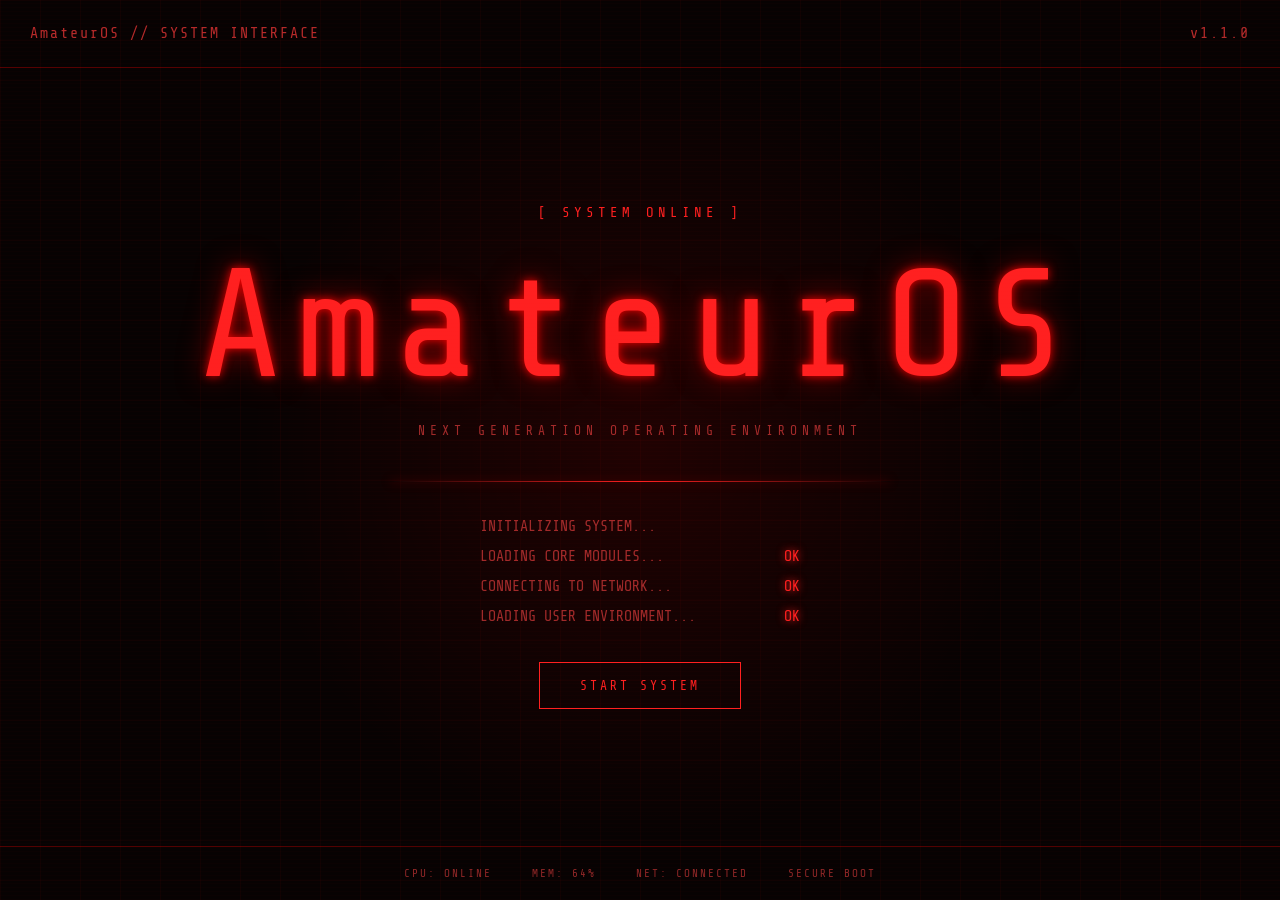
<file: index.html>
<!DOCTYPE html>
<html lang="en">
<head>
    <meta charset="UTF-8">
    <meta name="viewport" content="width=device-width, initial-scale=1.0">

    <title>Welcome!</title>
    <link rel="icon" type="image.png" href="Pictures/favicon.png">
    <link rel="stylesheet" href="style.css">
</head>

<body>

    <div class="boot">

        <div class="top">
            <span>AmateurOS // SYSTEM INTERFACE</span>
            <span>v1.1.0</span>
        </div>

        <main class="center">

            <div class="system">
                [ SYSTEM ONLINE ]
            </div>

            <h1>AmateurOS</h1>

            <p class="subtitle">
                NEXT GENERATION OPERATING ENVIRONMENT
            </p>

            <div class="divider"></div>

            <div class="boot">
                <p>INITIALIZING SYSTEM...</p>
                <p>LOADING CORE MODULES... <span>OK</span></p>
                <p>CONNECTING TO NETWORK... <span>OK</span></p>
                <p>LOADING USER ENVIRONMENT... <span>OK</span></p>
            </div>
        <a href="home.html">
            <button class="start">
                START SYSTEM
            </button>
        </a>  
        </main>

        <div class="bottom">
            <span>CPU: ONLINE</span>
            <span>MEM: 64%</span>
            <span>NET: CONNECTED</span>
            <span>SECURE BOOT</span>
        </div>


        <div class="scanlines"></div>

    </div>

</body>
</html>
</file>
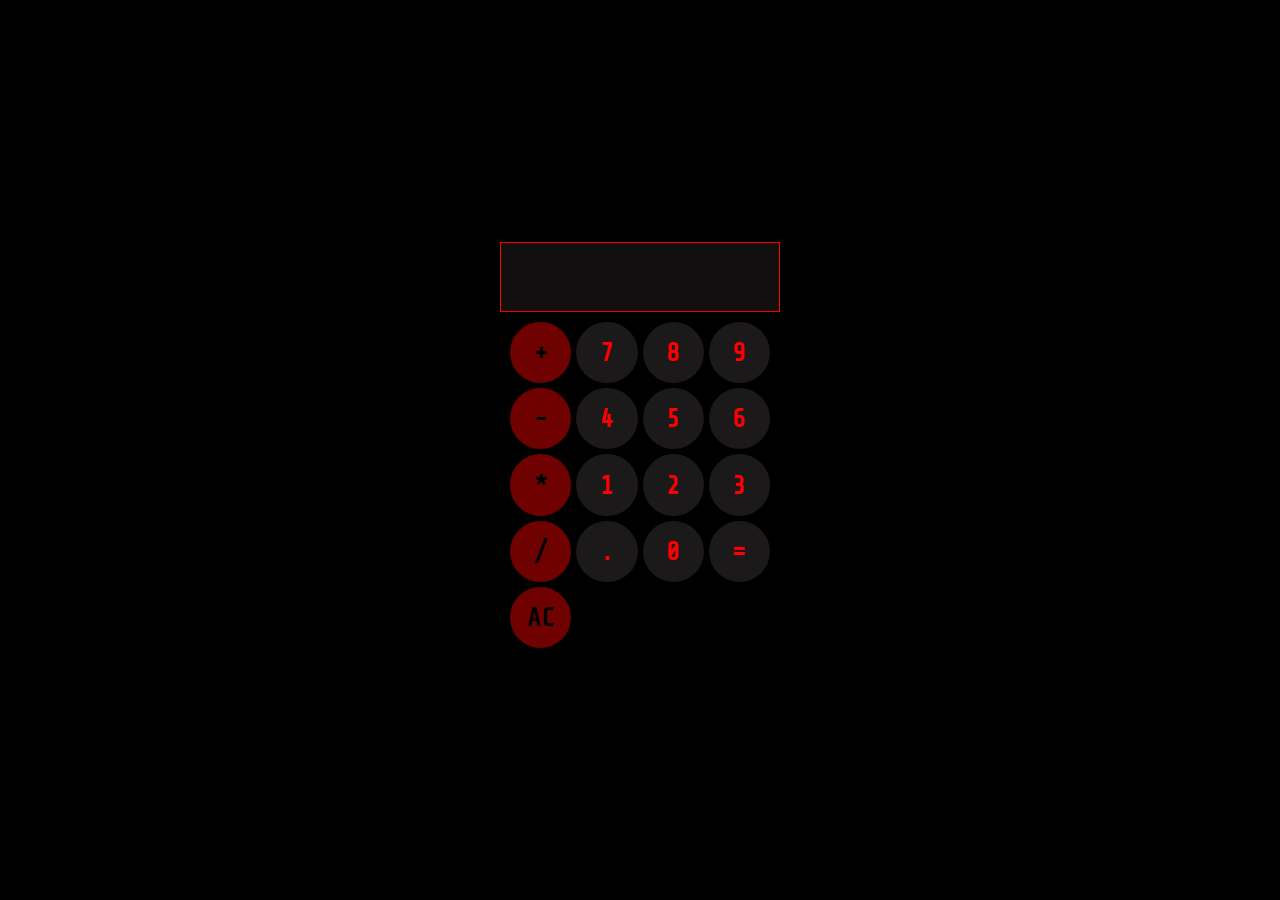
<file: calculator.html>
<!DOCTYPE html>
<html lang="en">
<head>
    <meta charset="UTF-8">
    <meta name="viewport" content="width=device-width, initial-scale=1.0">
    <title>Calculator</title>
    <link rel="stylesheet" href="calculator.css">
    <link rel="icon" type="image.png" href="Pictures/favicon.png">
</head>
 <body>
    <div id="calculator">
        <input id="display" readonly>
        <div id="keys">
            <button onclick="appendTodisplay(`+`)" class="operator-btn">+</button>
            <button onclick="appendTodisplay(`7`)">7</button>
            <button onclick="appendTodisplay(`8`)">8</button>
            <button onclick="appendTodisplay(`9`)">9</button>
            <button onclick="appendTodisplay(`-`)"class="operator-btn">-</button>
            <button onclick="appendTodisplay(`4`)">4</button>
            <button onclick="appendTodisplay(`5`)">5</button>
            <button onclick="appendTodisplay(`6`)">6</button>
            <button onclick="appendTodisplay(`*`)"class="operator-btn">*</button>
            <button onclick="appendTodisplay(`1`)">1</button>
            <button onclick="appendTodisplay(`2`)">2</button>
            <button onclick="appendTodisplay(`3`)">3</button>
            <button onclick="appendTodisplay(`/`)"class="operator-btn">/</button>
            <button onclick="appendTodisplay(`.`)">.</button>
            <button onclick="appendTodisplay(`0`)">0</button>
            <button onclick="calculate()">=</button>
            <button onclick="ClearDisplay()"class="operator-btn">AC</button>
        </div>
    </div>
      <script src="calculator.js"></script>
 </body>
</html>
</file>
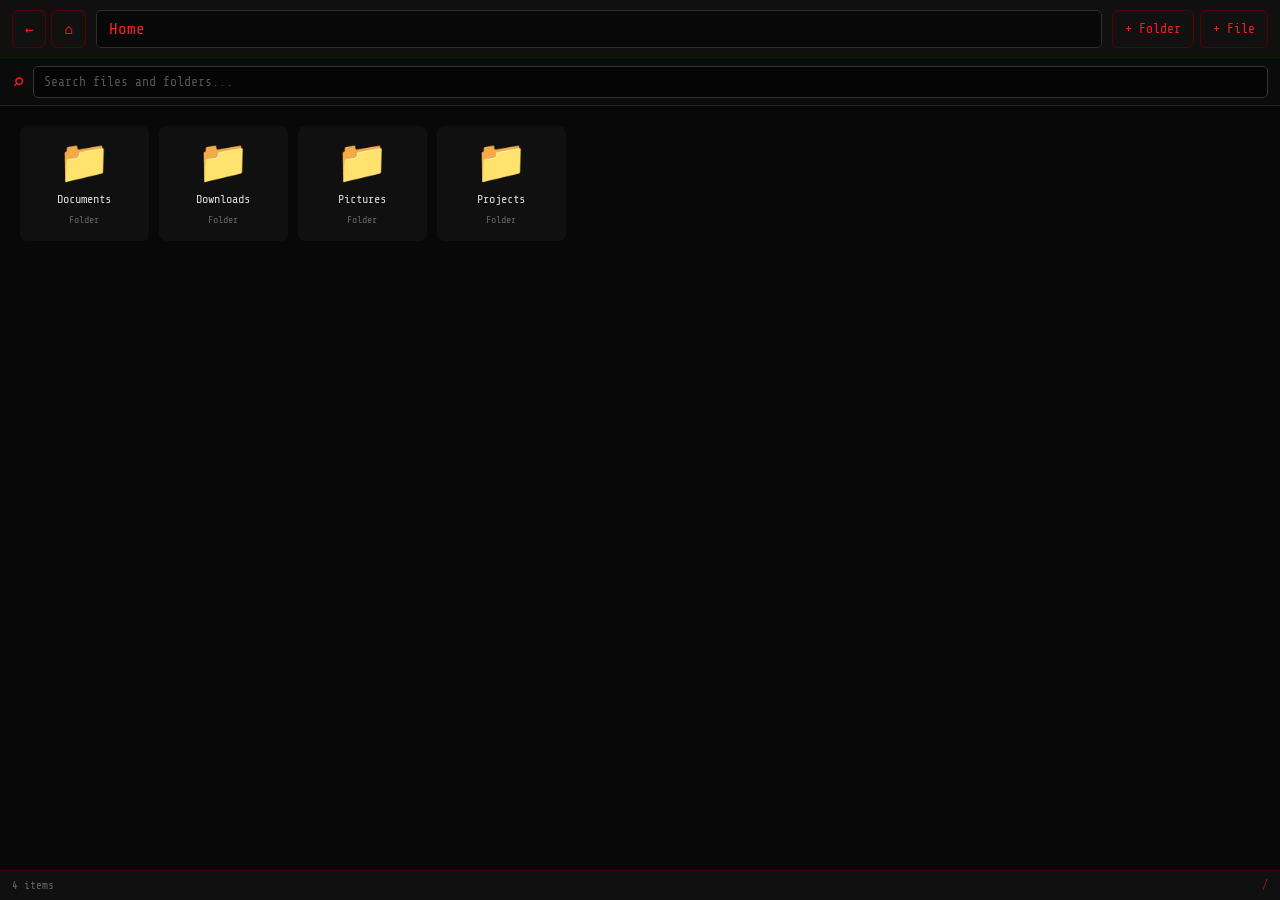
<file: files.html>
<!DOCTYPE html>
<html lang="en">
<head>
    <meta charset="UTF-8">
    <meta name="viewport" content="width=device-width, initial-scale=1.0">
    <title>Files</title>
    <link rel="stylesheet" href="files.css">
    <link rel="icon" type="img/png" href="Pictures/favicon.png">
<body>
    <div class="files-app">
        <div class="files-toolbar">
            <div class="navigation-buttons">
                <button id="backButton" class="toolbar-button" title="Back">
                    ←
                </button>
                <button id="homeButton" class="toolbar-button" title="Home">
                    ⌂
                </button>
            </div>
            <div class="breadcrumb" id="breadcrumb">
                <span>Home</span>
            </div>
            <div class="toolbar-actions">
                <button
                    id="newFolderButton"
                    class="toolbar-button action-button"
                    title="New Folder"
                >
                    + Folder
                </button>
                <button
                    id="newFileButton"
                    class="toolbar-button action-button"
                    title="New File"
                >
                    + File
                </button>
            </div>
        </div>
        <div class="search-bar-container">
            <span class="search-icon">⌕</span>
            <input
                type="text"
                id="fileSearch"
                placeholder="Search files and folders..."
                autocomplete="off"
            >
        </div>
        <main class="file-area">
            <div id="emptyMessage" class="empty-message">
                <div class="empty-icon">📁</div>
                <h2>This folder is empty</h2>
                <p>
                    Create a new file or folder to get started.
                </p>
            </div>
            <div id="fileGrid" class="file-grid"></div>
        </main>
        <footer class="files-status">
            <span id="itemCount">
                0 items
            </span>
            <span id="currentPath">
                Home
            </span>
        </footer>
        <div id="contextMenu" class="context-menu">
            <button id="contextOpen">
                Open
            </button>
            <button id="contextRename">
                Rename
            </button>
            <button id="contextDelete">
                Delete
            </button>
        </div>
        <div id="modalOverlay" class="modal-overlay">
            <div class="modal">
                <div class="modal-header">
                    <span id="modalTitle">
                        New Folder
                    </span>
                    <button
                        id="modalClose"
                        class="modal-close"
                    >
                        ×
                    </button>
                </div>
                <div class="modal-body">
                    <label id="modalLabel">
                        Name
                    </label>
                    <input
                        type="text"
                        id="modalInput"
                        placeholder="Enter name..."
                    >
                    <p
                        id="modalError"
                        class="modal-error"
                    ></p>
                </div>
                <div class="modal-buttons">
                    <button
                        id="modalCancel"
                        class="cancel-button"
                    >
                        Cancel
                    </button>
                    <button
                        id="modalConfirm"
                        class="confirm-button"
                    >
                        Create
                    </button>
                </div>
            </div>
        </div>
    </div>
    <script src="files.js"></script>
</body>
</html>
</file>
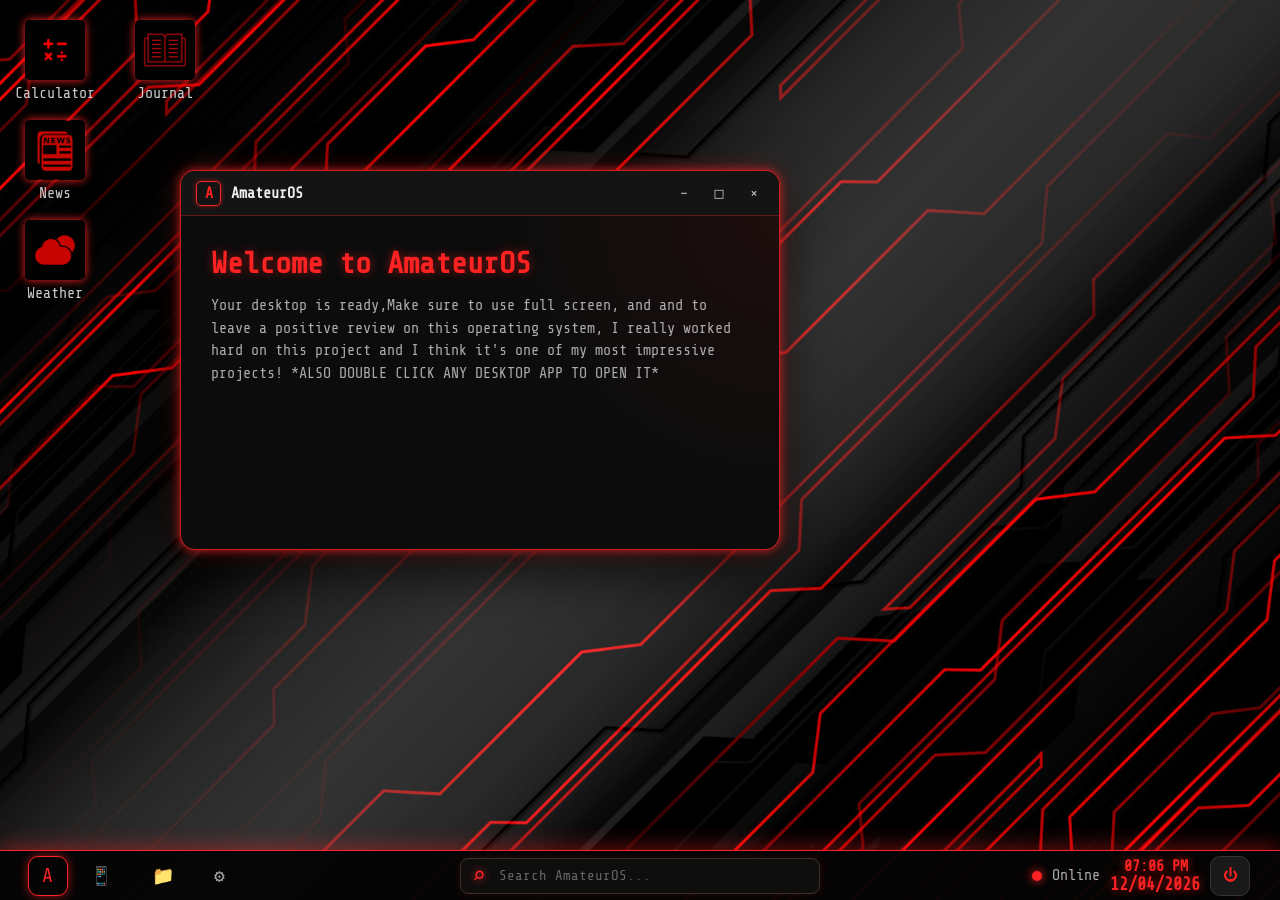
<file: home.html>
<!DOCTYPE html>
<html lang="en">
<head>
    <meta charset="UTF-8">
    <meta name="viewport" content="width=device-width, initial-scale=1.0">
    <title>Home</title>
    <link rel="stylesheet" href="home.css">
    <link rel="icon" type="image/png" href="Pictures/favicon.png">
</head>
<body>
    <div class="desktop"></div>
    <header class="toolbar">
        <div class="toolbar-left">
            <a href="https://github.com/amateurtechguy/AmateurOS" class="os-link">
                <button class="os-button">
                    <span class="logo">A</span>
                </button>
            </a>
            <button class="nav-button" id="appsButton">📱</button>
            <button class="nav-button" id="filesButton">📁</button>
            <button class="nav-button" id="settingsButton">⚙️</button>
        </div>
        <div class="toolbar-right">
            <span class="status">
                <span class="status-dot"></span>
                Online
            </span>
            <div class="datetime">
            <span class="time" id="clock">12:00</span>
            <span class="date" id="date">01/01/2000</span>
            </div>
            <button class="power-button" onclick="window.close()">⏻</button>
        </div>
        <div class="toolbar-search">
        <span class="search-icon">⌕</span>
        <input
            type="text"
            id="desktopSearch"
            placeholder="Search AmateurOS..."
            autocomplete="off"
        >
    </div>
    </header>
    <main class="desktopcontent">
    <div class="window" id="homeWindow">
        <div class="window-header">
            <div class="window-title">
                <span class="window-icon">A</span>
                <span>AmateurOS</span>
            </div>
            <div class="window-buttons">
                <button class="minimize">−</button>
                <button class="maximize">□</button>
                <button class="close">×</button>
            </div>
        </div>
        <div class="windowcontent">
            <h1>Welcome to AmateurOS</h1>
            <p>Your desktop is ready,Make sure to use full screen, and and to leave a positive review on this operating system, I really worked hard on this project and I think it's one of my most impressive projects! *ALSO DOUBLE CLICK ANY DESKTOP APP TO OPEN IT*</p>
        </div>
    </div>
    <div class="app-icon" id="calculatorapp">
        <div class="calc-icon">
            <img src="Pictures/calculator.png" alt="Calculator">
        </div>
        <span>Calculator</span>
    </div>
      <div class="app-icon" id="journalapp">
        <div class="journal-icon">
            <img src="Pictures/journal.jpg" alt="Journal">
        </div>
        <span>Journal</span>
    </div>
      <div class="app-icon" id="newsapp">
        <div class="news-icon">
            <img src="Pictures/IMG_1699.jpg" alt="News">
        </div>
        <span>News</span>
    </div>
      <div class="app-icon" id="weatherapp">
        <div class="weather-icon">
            <img src="Pictures/weather.jpg" alt="Weather">
        </div>
        <span>Weather</span>
    </div>
 </main>
    <script src="home.js"></script>
</body>
</html>
</file>
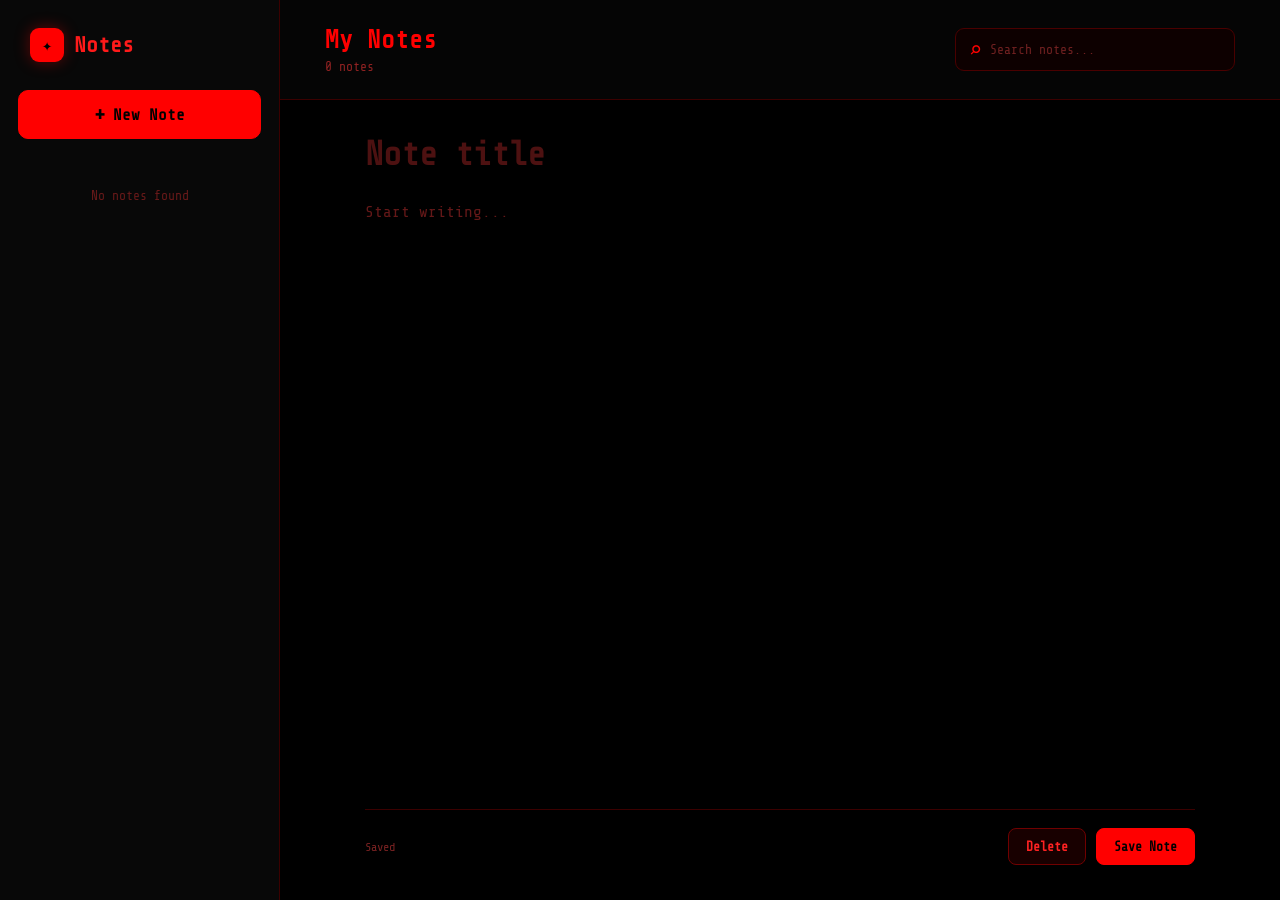
<file: journal.html>
<!DOCTYPE html>
<html lang="en">
<head>
    <meta charset="UTF-8">
    <meta name="viewport" content="width=device-width, initial-scale=1.0">
    <title>Notes app</title>
    <link rel="stylesheet" href="journal.css">
    <link rel="icon" type="image.png" href="Pictures/favicon.png">
</head>
<body>
    <div class="app">
        <aside class="sidebar">
            <div class="logo">
                <span>✦</span>
                Notes
            </div>
            <button class="add-note-btn" id="addNoteBtn">
                <span>+</span>
                New Note
            </button>
            <div class="notes-list" id="notesList"></div>
        </aside>
        <main class="main">
            <header class="header">
                <div>
                    <h1 id="pageTitle">My Notes</h1>
                    <p id="noteCount">0 notes</p>
                </div>
                <div class="search">
                    <span>⌕</span>
                    <input type="text" id="searchInput" placeholder="Search notes...">
                </div>
            </header>
            <section class="editor">
                <input
                    type="text"
                    id="titleInput"
                    placeholder="Note title"
                    autocomplete="off">
                <textarea
                    id="contentInput"
                    placeholder="Start writing..."
                ></textarea>
                <div class="editor-footer">
                    <span id="saveStatus">Saved</span>
                    <div class="actions">
                        <button class="delete-btn" id="deleteBtn">
                            Delete
                        </button>
                        <button class="save-btn" id="saveBtn">
                            Save Note
                        </button>
                    </div>
                </div>
            </section>
        </main>
    </div>
    <script src="journal.js"></script>
</body>
</html>
</file>
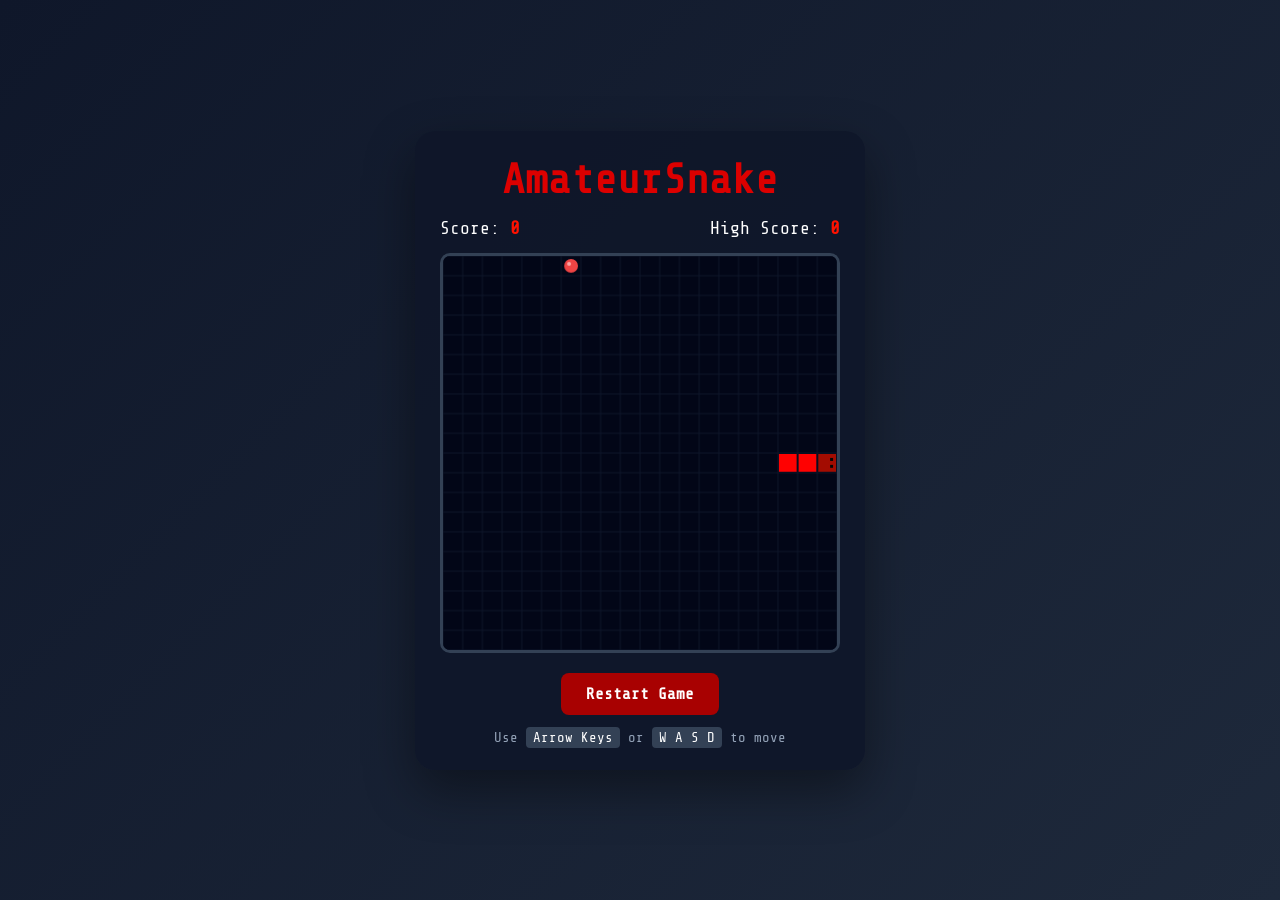
<file: snake.html>
<!DOCTYPE html>
<html lang="en">
<head>
  <meta charset="UTF-8">
  <meta name="viewport" content="width=device-width, initial-scale=1.0">
  <title>Snake Game</title>
  <link rel="stylesheet" href="snake.css">
  <link rel="icon" type="img/png" href="favicon.png">
</head>
<body>
  <div class="game-container">
    <h1>AmateurSnake</h1>
    <div class="score-board">
      <span>Score: <strong id="score">0</strong></span>
      <span>High Score: <strong id="highScore">0</strong></span>
    </div>
    <canvas id="gameCanvas" width="400" height="400"></canvas>
    <button id="restartButton">Restart Game</button>
    <p class="controls">
      Use <kbd>Arrow Keys</kbd> or <kbd>W A S D</kbd> to move
    </p>
  </div>
  <script src="snake.js"></script>
</body>
</html>
</file>
<file: style.css>
@import url('https://fonts.googleapis.com/css2?family=Share+Tech+Mono&display=swap');

html{
    margin:0;
    padding:0;
    box-sizing:border-box;
}
*{
    box-sizing:border-box;
}
body{
    margin:0;
    padding:0;
    width:100%;
    height:100vh;
    overflow:hidden;
    background:#070202;
    color:#ff2020;
    font-family:'Share Tech Mono',monospace;
}
.boot{
    position:relative;
    width:100%;
    height:100vh;
    display:flex;
    flex-direction:column;
    overflow:hidden;
    background:radial-gradient(circle at center,rgba(255,0,0,0.1),transparent 50%),#070202;
}
.boot:before{
    content:"";
    position:absolute;
    inset:0;
    background-image:linear-gradient(rgba(255,0,0,0.04) 1px,transparent 1px),linear-gradient(90deg,rgba(255,0,0,0.04) 1px,transparent 1px);
    background-size:40px 40px;
    pointer-events:none;
}
.top{
    position:relative;
    z-index:2;
    display:flex;
    justify-content:space-between;
    padding:25px 30px;
    border-bottom:1px solid rgba(255,0,0,0.3);
    font-size:15px;
    letter-spacing:2px;
    color:rgba(255,60,60,0.7);
}
.center{
    position:relative;
    z-index:2;
    flex:1;
    display:flex;
    flex-direction:column;
    justify-content:center;
    align-items:center;
    text-align:center;
}
.system{
    margin-bottom:20px;
    font-size:14px;
    letter-spacing:4px;
    color:#ff2020;
    animation:blink 2s infinite;
}
h1{
    margin:0;
    font-size:12vw;
    font-weight:normal;
    letter-spacing:15px;
    color:#ff2020;
    text-shadow:0 0 10px rgba(255,0,0,0.9),0 0 30px rgba(255,0,0,0.5);
}
.subtitle{
    margin-top:10px;
    font-size:13px;
    letter-spacing:5px;
    color:rgba(255,70,70,0.6);
}
.divider{
    width:500px;
    max-width:70%;
    height:1px;
    margin:30px 0;
    background:linear-gradient(90deg,transparent,#ff2020,transparent);
    box-shadow:0 0 10px rgba(255,0,0,0.5);
}
.center .boot{
    width:320px;
    height:auto;
    display:block;
    background:transparent;
    overflow:visible;
    text-align:left;
}
.center .boot:before{
    display:none;
}
.center .boot p{
    margin:0;
    font-size:15px;
    line-height:2;
    color:rgba(255,70,70,0.6);
}
.center .boot span{
    float:right;
    color:#ff2020;
    text-shadow:0 0 8px #ff2020;
}
.start{
    margin-top:30px;
    padding:15px 40px;
    background:transparent;
    border:1px solid #ff2020;
    color:#ff2020;
    font-family:inherit;
    font-size:13px;
    letter-spacing:3px;
    cursor:pointer;
    transition:background .2s,color .2s,box-shadow .2s,transform .2s;
}
.start:hover{
    background:#ff2020;
    color:#070202;
    box-shadow:0 0 15px rgba(255,0,0,0.8),0 0 30px rgba(255,0,0,0.4);
    transform:scale(1.02);
}
.start:active{
    transform:scale(.98);
}
.bottom{
    position:relative;
    z-index:2;
    display:flex;
    justify-content:center;
    gap:40px;
    padding:20px;
    border-top:1px solid rgba(255,0,0,0.3);
    font-size:11px;
    letter-spacing:2px;
    color:rgba(255,70,70,0.55);
}
.scanlines{
    position:absolute;
    inset:0;
    z-index:5;
    pointer-events:none;
    background:repeating-linear-gradient(to bottom,transparent 0,transparent 3px,rgba(255,0,0,0.03) 4px);
}
@keyframes blink{
 0%,45%{
    opacity:1;
}
 50%,100%{
    opacity:.4;
}
}
@media(max-width:600px){

.top{
    padding:20px;
    font-size:9px;
}
h1{
    font-size:55px;
    letter-spacing:10px;
}
.subtitle{
    font-size:9px;
    letter-spacing:3px;
}
.center .boot{
    width:280px;
}
.center .boot p{
    font-size:10px;
}
.bottom{
    gap:15px;
    flex-wrap:wrap;
    font-size:8px;
}
}
</file>
<file: calculator.css>
@import url('https://fonts.googleapis.com/css2?family=Share+Tech+Mono&display=swap');

* {
    box-sizing: border-box;
    font-family: 'Share Tech Mono', monospace;
}
body {
    margin: 0;
    width: 100vw;
    min-height: 100vh;
    display: flex;
    justify-content: center;
    align-items: center;
    background-color: black;
}
#calculator {
    background-color: black;
    border-radius: 0px;
    width: 280px;
    max-width: 100%;
    overflow: hidden;
}
#display {
    display: block;
    width: 100%;
    height: 70px;
    padding: 10px;
    border: 1px solid red;
    outline: none;
    background-color: rgb(17, 15, 15);
    color: red;
    font-size: 2.2rem;
    text-align: right;
}
#keys {
    display: grid;
    grid-template-columns: repeat(4, 1fr);
    gap: 5px;
    padding: 10px;
}
button {
    width: 100%;
    aspect-ratio: 1;
    border-radius: 50%;
    border: none;
    background-color: rgb(27, 25, 25);
    color: red;
    font-size: 1.6rem;
    font-weight: bold;
    cursor: pointer;
}
button:hover {
    background-color: rgb(57, 53, 53);
}
button:active {
    background-color: rgb(124, 115, 115);
}
.operator-btn {
    background-color: rgb(112, 1, 1);
    color: black;
}
.operator-btn:hover {
    background-color: rgb(212, 14, 14);
    color: rgb(28, 27, 27);
}
.operator-btn:active {
    background-color: red;
    color: rgb(124, 121, 121);
}
</file>
<file: files.css>
@import url('https://fonts.googleapis.com/css2?family=Share+Tech+Mono&display=swap');

*{
    font-family: 'Share Tech Mono', monospace;
    box-sizing: border-box;
}
html{
    margin:auto;
    width: 100%;
    height:100%;
}
body {
    background: #080808;
    color: #eeeeee;
    overflow: hidden;
    margin: 0;
    width: 100%;
    height: 100%;
}
.files-app{
    width: 100%;
    height: 100%;
    display: flex;
    flex-direction: column;
    background: linear-gradient( rgba(10, 10, 10, 0.96));
    color: #eeeeee;
}
.files-toolbar{
    height: 58px;
    display: flex;
    align-items: center;
    gap: 10px;
    padding: 8px 12px;
    background: #101010;
    border-bottom: 1px solid #470000;
    box-shadow: 0 0 15px rgba(255, 0, 0, 0.12);
}
.navigation-buttons{
    display: flex;
    gap: 5px;
}
.toolbar-button{
    height: 38px;
    padding: 0 12px;
    border: 1px solid #570000;
    border-radius: 6px;
    background: #111111;
    color: #ff1a1a;
    font-size: 14px;
    cursor: pointer;
    transition:
        background 0.15s,
        box-shadow 0.15s,
        border-color 0.15s;
}
.toolbar-button:hover{
    background: #1d0000;
    border-color: #ff1111;
    box-shadow: 0 0 10px rgba(255, 0, 0, 0.3);
}
.action-button{
    font-size: 13px;
}
.breadcrumb{
    flex: 1;
    min-width: 0;
    height: 38px;
    display: flex;
    align-items: center;
    padding: 0 12px;
    background: #080808;
    border: 1px solid #2e2e2e;
    border-radius: 5px;
    color: #bcbcbc;
    white-space: nowrap;
    overflow: hidden;
}
.breadcrumb-item{
    color: #ff2020;
    cursor: pointer;
}
.breadcrumb-item:hover{
    text-decoration: underline;
}
.breadcrumb-separator{
    color: #666;
    margin: 0 7px;
}
.toolbar-actions{
    display: flex;
    gap: 6px;
}
.search-bar-container{
    height: 48px;
    display: flex;
    align-items: center;
    padding: 7px 12px;
    background: #0b0b0b;
    border-bottom: 1px solid #252525;
}
.search-icon{
    color: #ff1616;
    font-size: 22px;
    margin-right: 8px;
}
#fileSearch{
    width: 100%;
    height: 32px;
    padding: 0 10px;
    border: 1px solid #333;
    border-radius: 5px;
    outline: none;
    background: #050505;
    color: #eeeeee;
    font-size: 13px;
}
#fileSearch:focus{
    border-color: #d00000;
    box-shadow: 0 0 8px rgba(255, 0, 0, 0.2);
}
#fileSearch::placeholder{
    color: #555;
}
.file-area{
    flex: 1;
    position: relative;
    padding: 20px;
    overflow-y: auto;
    scrollbar-color: #650000 #090909;
}
.file-grid{
    display: grid;
    grid-template-columns: repeat(
        auto-fill,
        minmax(125px, 1fr)  );
    gap: 10px;
}
.file-item{
    min-height: 115px;
    padding: 12px;
    display: flex;
    flex-direction: column;
    align-items: center;
    justify-content: center;
    gap: 8px;
    border: 1px solid transparent;
    border-radius: 7px;
    background: rgba(20, 20, 20, 0.65);
    cursor: pointer;
    user-select: none;
    transition:
        background 0.15s,
        border-color 0.15s,
        box-shadow 0.15s,
        transform 0.1s;
}
.file-item:hover{
    background: #1b0808;
    border-color: #650000;
    box-shadow: 0 0 12px rgba(255, 0, 0, 0.15);
}
.file-item.selected{
    background: #270505;
    border-color: #ff1616;
    box-shadow: 0 0 14px rgba(255, 0, 0, 0.25);
}
.file-icon{
    font-size: 42px;
    line-height: 1;
}
.folder-icon{
    filter: drop-shadow( 0 0 5px rgba(255, 0, 0, 0.35));
}
.file-name{
    width: 100%;
    color: #ddd;
    text-align: center;
    font-size: 12px;
    overflow: hidden;
    white-space: nowrap;
    text-overflow: ellipsis;
}
.file-type{
    color: #666;
    font-size: 10px;
}
.empty-message{
    position: absolute;
    top: 50%;
    left: 50%;
    transform: translate(-50%, -50%);
    text-align: center;
    color: #555;
}
.empty-icon{
    font-size: 55px;
    opacity: 0.4;
    margin-bottom: 10px;
}
.empty-message h2{
    margin: 0 0 7px;
    color: #888;
    font-size: 17px;
}
.empty-message p{
    margin: 0;
    font-size: 12px;
    color: #555;
}
.files-status{
    height: 30px;
    display: flex;
    align-items: center;
    justify-content: space-between;
    padding: 0 12px;
    background: #101010;
    border-top: 1px solid #3c0000;
    color: #666;
    font-size: 11px;
}
#currentPath {
    color: #aa1111;
}
.context-menu{
    position: fixed;
    display: none;
    min-width: 150px;
    padding: 5px;
    background: #111;
    border: 1px solid #6c0000;
    border-radius: 6px;
    box-shadow:
        0 5px 25px rgba(0, 0, 0, 0.7),
        0 0 10px rgba(255, 0, 0, 0.15);
    z-index: 1000;
}
.context-menu button{
    width: 100%;
    padding: 9px 12px;
    border: 0;
    background: transparent;
    color: #ddd;
    text-align: left;
    font-size: 12px;
    cursor: pointer;
    border-radius: 4px;
}
.context-menu button:hover{
    background: #300000;
    color: #ff3333;
}
#contextDelete:hover{
    color: #ff0000;
}
.modal-overlay{
    position: fixed;
    inset: 0;
    display: none;
    align-items: center;
    justify-content: center;
    background: rgba(0, 0, 0, 0.65);
    z-index: 2000;
}
.modal{
    width: min(400px, 90%);
    background: #111;
    border: 1px solid #850000;
    border-radius: 8px;
    box-shadow: 0 0 30px rgba(255, 0, 0, 0.25);
}
.modal-header{
    height: 48px;
    display: flex;
    align-items: center;
    justify-content: space-between;
    padding: 0 14px;
    border-bottom: 1px solid #3d0000;
    color: #ff2222;
    font-weight: bold;
}
.modal-close{
    border: 0;
    background: transparent;
    color: #888;
    font-size: 22px;
    cursor: pointer;
}
.modal-close:hover{
    color: #ff2222;
}
.modal-body{
    padding: 18px;
}
.modal-body label{
    display: block;
    margin-bottom: 7px;
    color: #999;
    font-size: 12px;
}
#modalInput{
    width: 100%;
    height: 38px;
    padding: 0 10px;
    border: 1px solid #444;
    border-radius: 5px;
    outline: none;
    background: #070707;
    color: white;
}
#modalInput:focus{
    border-color: #e00000;
    box-shadow: 0 0 8px rgba(255, 0, 0, 0.2);
}
.modal-error{
    min-height: 16px;
    margin: 6px 0 0;
    color: #ff3333;
    font-size: 11px;
}
.modal-buttons{
    display: flex;
    justify-content: flex-end;
    gap: 8px;
    padding: 12px 18px;
    border-top: 1px solid #222;
}
.cancel-button, .confirm-button{
    padding: 8px 15px;
    border-radius: 5px;
    cursor: pointer;
}
.cancel-button{
    border: 1px solid #444;
    background: #151515;
    color: #aaa;
}
.confirm-button{
    border: 1px solid #a00000;
    background: #500000;
    color: white;
}
.confirm-button:hover{
    background: #850000;
}
.file-area::-webkit-scrollbar{
    width: 8px;
}
.file-area::-webkit-scrollbar-track{
    background: #080808;
}
.file-area::-webkit-scrollbar-thumb{
    background: #4b0000;
    border-radius: 10px;
}
.file-area::-webkit-scrollbar-thumb:hover{
    background: #850000;
}
@media (max-width: 600px){
    .files-toolbar{
        height: auto;
        flex-wrap: wrap;
    }
    .breadcrumb{
        order: 3;
        flex-basis: 100%;
    }
    .toolbar-actions{
        margin-left: auto;
    }
    .file-grid{
        grid-template-columns: repeat(
            auto-fill,
            minmax(100px, 1fr)
        );
    }
}
</file>
<file: home.css>
@import url('https://fonts.googleapis.com/css2?family=Share+Tech+Mono&display=swap');
@keyframes blink{
    0%,45%{opacity: 1;}
    50%,100%{opacity: .4;}
}
:root{
    --os-accent: #ff2222;
    --os-accent-rgb: 255,34,34;
    --os-bg: #050505;
    --os-panel: #0c0c0c;
    --os-panel2: #141414;
    --os-text: #eeeeee;
    --os-muted: #aaaaaa;
}
*{
    box-sizing: border-box;
    font-family: 'Share Tech Mono',monospace;
}
html{
    width: 100%;
    height: 100%;
    margin: 0;
    padding: 0;
}
body{
    overflow: hidden;
    background: var(--os-bg);
    color: var(--os-text);
}
.desktop{
    position: fixed;
    inset: 0;
    background: url("Pictures/background1.jpg") center/cover no-repeat;
    background-color: var(--os-bg);
}
.toolbar{
    position: fixed;
    left: 0;
    right: 0;
    bottom: 0;
    height: 50px;
    padding: 0 30px;
    display: flex;
    align-items: center;
    justify-content: space-between;
    background: rgba(5,5,5,.96);
    border-top: 1px solid var(--os-accent);
    box-shadow: 0 -5px 20px rgba(var(--os-accent-rgb),.35);
    z-index: 10000;
}
.toolbar-left,.toolbar-right{
    display: flex;
    align-items: center;
    gap: 10px;
}
.os-link{
    text-decoration: none;
}
.os-button,.nav-button,.power-button{
    border: 0;
    background: transparent;
    color: var(--os-text);
    cursor: pointer;
}
.os-button{
    width: 35px;
    height: 35px;
    padding: 0;
    display: flex;
    align-items: center;
    justify-content: center;
    font-size: 20px;
}
.os-button:hover,.nav-button:hover{
    background: rgba(var(--os-accent-rgb),.08);
    text-shadow: 0 0 10px var(--os-accent);
}
.nav-button{
    height: 45px;
    padding: 0 15px;
    border-radius: 10px;
    color: var(--os-muted);
    font-size: 18px;
    display: flex;
    align-items: center;
    justify-content: center;
}
.logo{
    width: 40px;
    height: 40px;
    display: flex;
    align-items: center;
    justify-content: center;
    border: 1px solid var(--os-accent);
    border-radius: 10px;
    color: var(--os-accent);
    box-shadow: 0 0 10px rgba(var(--os-accent-rgb),.6);
    flex-shrink: 0;
}
.system-title{
    color: var(--os-accent);
    font-size: 20px;
    font-weight: bold;
    letter-spacing: 5px;
    text-shadow: 0 0 5px var(--os-accent);
}
.status{
    display: flex;
    align-items: center;
    gap: 10px;
    color: var(--os-muted);
    font-size: 15px;
    white-space: nowrap;
}
.status-dot{
    width: 10px;
    height: 10px;
    border-radius: 50%;
    background: var(--os-accent);
    box-shadow: 0 0 10px var(--os-accent);
    animation: blink 2s infinite;
}
.time{
    color: var(--os-accent);
    font-size: 15px;
    font-weight: bold;
    text-shadow: 0 0 10px rgba(var(--os-accent-rgb),.7);
    white-space: nowrap;
    margin-right: 12px;
}
.datetime{
    display: flex;
    flex-direction: column;
    align-items: flex-end;
}
.date{
    color: var(--os-accent);
    font-size: 17px;
    font-weight: bold;
    text-shadow: 0 0 10px rgba(var(--os-accent-rgb),.7);
    white-space: nowrap;
}
.power-button{
    width: 40px;
    height: 40px;
    margin: 0;
    border: 1px solid #333;
    border-radius: 10px;
    background: #191919;
    color: var(--os-accent);
    font-size: 15px;
    display: flex;
    align-items: center;
    justify-content: center;
}
.power-button:hover{
    border-color: var(--os-accent);
    background: rgba(var(--os-accent-rgb),.1);
    box-shadow: 0 0 10px rgba(var(--os-accent-rgb),.5);
}
.desktopcontent{
    position: fixed;
    inset: 0;
    z-index: 10001;
    pointer-events: none;
}
.window{
    position: absolute;
    left: 180px;
    top: 170px;
    width: 600px;
    height: 380px;
    min-width: 100px;
    min-height: 160px;
    overflow: hidden;
    background: var(--os-panel);
    border: 1px solid rgba(var(--os-accent-rgb),.8);
    border-radius: 15px;
    box-shadow: 0 0 10px rgba(var(--os-accent-rgb),.45),0 15px 45px rgba(0,0,0,.7);
    z-index: 10;
    pointer-events: auto;
    transition: box-shadow .2s,opacity .2s,transform .2s;
}
.window.active{
    box-shadow: 0 0 10px rgba(var(--os-accent-rgb),.7),0 0 25px rgba(var(--os-accent-rgb),.25),0 20px 55px rgba(0,0,0,.8);
}
.window.maximized{
    left: 30px;
    top: 80px;
    width: 80%;
    height: 80%;
}
.window.minimized{
    height: 45px;
}
.window.minimized .windowcontent{
    display: none;
}
.window-header{
    width: 100%;
    height: 45px;
    display: flex;
    align-items: center;
    justify-content: space-between;
    padding: 0 10px 0 15px;
    background: var(--os-panel2);
    border-bottom: 1px solid rgba(var(--os-accent-rgb),.35);
    cursor: grab;
    user-select: none;
    touch-action: none;
}
.window-header:active{
    cursor: grabbing;
}
.window-title{
    display: flex;
    align-items: center;
    gap: 10px;
    color: var(--os-text);
    font-size: 15px;
    font-weight: bold;
}
.window-icon{
    width: 25px;
    height: 25px;
    display: flex;
    align-items: center;
    justify-content: center;
    border: 1px solid var(--os-accent);
    border-radius: 5px;
    color: var(--os-accent);
    font-size: 15px;
    box-shadow: 0 0 5px rgba(var(--os-accent-rgb),.5);
}
.window-buttons{
    display: flex;
    gap: 5px;
}
.window-button,.minimize,.maximize,.close{
    width: 30px;
    height: 30px;
    display: flex;
    align-items: center;
    justify-content: center;
    border: 0;
    border-radius: 5px;
    background: transparent;
    color: #bbb;
    font-size: 15px;
    cursor: pointer;
}
.window-button:hover,.minimize:hover,.maximize:hover{
    background: rgba(255,255,255,.08);
    color: var(--os-text);
}
.close:hover{
    background: #d71919;
    color: #fff;
    box-shadow: 0 0 10px rgba(255,0,0,.5);
}
.windowcontent{
    height: calc(100% - 45px);
    padding: 30px;
    overflow: auto;
    color: var(--os-text);
    background: radial-gradient(circle at top right,rgba(var(--os-accent-rgb),.08),transparent 40%);
}
.windowcontent h1{
    margin: 0 0 10px;
    color: var(--os-accent);
    font-size: 30px;
    text-shadow: 0 0 10px rgba(var(--os-accent-rgb),.5);
}
.windowcontent p{
    color: var(--os-muted);
    font-size: 15px;
    line-height: 1.5;
}
.desktop-app{
    pointer-events: auto;
}
.app-icon{
    position: absolute;
    top: 20px;
    left: 10px;
    width: 90px;
    display: flex;
    flex-direction: column;
    align-items: center;
    text-align: center;
    color: #ccc;
    cursor: pointer;
    pointer-events: auto;
}
.calc-icon,.news-icon,.weather-icon{
    width: 60px;
    height: 60px;
    margin: 0 auto 5px;
    display: flex;
    align-items: center;
    justify-content: center;
}
.calc-icon img,.news-icon img,.weather-icon img,#journalapp .journal-icon img{
    width: 100%;
    height: 100%;
    border-radius: 5px;
    box-shadow: 0 0 10px var(--os-accent);
    object-fit: contain;
}
#journalapp{
    top: 20px;
    left: 120px;
}
#newsapp{
    top: 120px;
    left: 10px;
}
#weatherapp{
    top: 220px;
    left: 10px;
}
#journalapp .journal-icon{
    width: 60px;
    height: 60px;
    margin: 0 auto 5px;
    display: flex;
    align-items: center;
    justify-content: center;
}
#journalapp:hover .journal-icon img{
    box-shadow: 0 0 15px var(--os-accent);
}
.app-icon span{
    display: block;
    font-size: 15px;
    line-height: 1.2;
}
.app-icon:hover,.app-icon:hover span{
    color: var(--os-accent);
}
.app-list{
    display: flex;
    gap: 20px;
}
.app-launcher{
    width: 130px;
    height: 140px;
    display: flex;
    flex-direction: column;
    align-items: center;
    justify-content: center;
    gap: 10px;
    padding: 10px;
    background: var(--os-bg);
    border: 1px solid #333;
    border-radius: 10px;
    color: var(--os-muted);
    cursor: pointer;
}
.app-launcher:hover{
    border-color: var(--os-accent);
    color: var(--os-accent);
    box-shadow: 0 0 10px var(--os-accent);
}
.app-launcher img{
    width: 70px;
    height: 70px;
    border-radius: 10px;
    object-fit: contain;
}
.calculatorframe,.journalframe,.searchframe,.filesframe,.newsframe,.weatherframe,.snakeframe{
    display: block;
    width: 100%;
    height: 100%;
    border: 0;
    margin: 0;
    padding: 0;
    background: #080808;
}
.window:has(.calculatorframe){
    width: 300px;
    height: 469px;
    top: auto;
    bottom: 60px;
}
.window:has(.filesframe),.window:has(.files-app){
    width: 395px;
    height: 500px;
}
.windowcontent:has(.calculatorframe),.windowcontent:has(.journalframe),.windowcontent:has(.searchframe),.windowcontent:has(.filesframe),.windowcontent:has(.newsframe),.windowcontent:has(.weatherframe),.windowcontent:has(.files-app),.windowcontent:has(.snakeframe){
    padding: 0;
    overflow: hidden;
    height: calc(100% - 45px);
}
.windowcontent .calculatorframe,.windowcontent .journalframe,.windowcontent .searchframe,.windowcontent .filesframe,.windowcontent .newsframe,.windowcontent .weatherframe, .windowcotent .snakeframe{
    position: absolute;
    left: 0;
    top: 45px;
    width: 100%;
    height: calc(100% - 45px);
    border: 0;
    outline: 0;
}
.resize-handle{
    position: absolute;
    z-index: 100;
}
.resize-n,.resize-s{
    left: 10px;
    right: 10px;
    height: 6px;
    cursor: ns-resize;
}
.resize-n{
    top: 0;
}
.resize-s{
    bottom: 0;
}
.resize-e,.resize-w{
    top: 10px;
    bottom: 10px;
    width: 6px;
    cursor: ew-resize;
}
.resize-e{
    right: 0;
}
.resize-w{
    left: 0;
}
.resize-ne,.resize-nw,.resize-se,.resize-sw{
    width: 10px;
    height: 10px;
}
.resize-ne{
    top: 0;
    right: 0;
    cursor: nesw-resize;
}
.resize-nw{
    top: 0;
    left: 0;
    cursor: nwse-resize;
}
.resize-se{
    bottom: 0;
    right: 0;
    cursor: nwse-resize;
}
.resize-sw{
    bottom: 0;
    left: 0;
    cursor: nesw-resize;
}
.window.maximized .resize-handle,.window.minimized .resize-handle{
    display: none;
}
.toolbar-search{
    position: absolute;
    left: 50%;
    transform: translateX(-50%);
    width: 360px;
    height: 36px;
    display: flex;
    align-items: center;
    background: rgba(15,15,15,.95);
    border: 1px solid #333;
    border-radius: 8px;
    box-shadow: inset 0 0 10px rgba(var(--os-accent-rgb),.05),0 0 8px rgba(var(--os-accent-rgb),.15);
    transition: .2s ease;
}
.toolbar-search:focus-within{
    border-color: var(--os-accent);
    box-shadow: 0 0 8px rgba(var(--os-accent-rgb),.4),0 0 20px rgba(var(--os-accent-rgb),.12);
}
.search-icon{
    width: 40px;
    display: flex;
    align-items: center;
    justify-content: center;
    color: var(--os-accent);
    font-size: 23px;
    text-shadow: 0 0 8px var(--os-accent);
    pointer-events: none;
}
.toolbar-search input{
    width: 100%;
    height: 100%;
    border: 0;
    outline: 0;
    background: transparent;
    color: var(--os-text);
    font-size: 14px;
    padding-right: 12px;
}
.toolbar-search input::placeholder{
    color: #666;
}
.toolbar-search input:focus::placeholder{
    color: #444;
}
.settings-app{
    display: flex;
    width: 100%;
    height: 100%;
    min-height: 0;
}
.settings-sidebar{
    width: 220px;
    flex-shrink: 0;
    padding: 20px 12px;
    background: #111;
    border-right: 1px solid #333;
    overflow: auto;
}
.settings-brand{
    display: flex;
    align-items: center;
    gap: 10px;
    padding: 5px 8px 20px;
    color: var(--os-text);
}
.settings-brand-icon{
    width: 35px;
    height: 35px;
    display: flex;
    align-items: center;
    justify-content: center;
    border: 1px solid var(--os-accent);
    border-radius: 8px;
    color: var(--os-accent);
    box-shadow: 0 0 8px rgba(var(--os-accent-rgb),.4);
}
.settings-brand strong,.settings-brand small{
    display: block;
}
.settings-brand strong{
    color: var(--os-accent);
}
.settings-brand small{
    margin-top: 3px;
    color: var(--os-muted);
    font-size: 10px;
}
.settings-nav{
    width: 100%;
    padding: 11px 12px;
    margin: 2px 0;
    border: 1px solid transparent;
    border-radius: 8px;
    background: transparent;
    color: var(--os-muted);
    text-align: left;
    cursor: pointer;
    font-family: inherit;
}
.settings-nav:hover{
    color: var(--os-text);
    background: rgba(var(--os-accent-rgb),.08);
}
.settings-nav.active{
    color: var(--os-accent);
    background: rgba(var(--os-accent-rgb),.1);
    border-color: rgba(var(--os-accent-rgb),.25);
}
.settings-main{
    flex: 1;
    min-width: 0;
    overflow: auto;
    padding: 30px;
}
.settings-section{
    display: none;
    max-width: 650px;
}
.settings-section.active{
    display: block;
}
.settings-section h1{
    margin: 0;
}
.settings-description{
    color: var(--os-muted);
    margin: 5px 0 20px;
}
.settings-card{
    padding: 18px;
    margin-bottom: 15px;
    border: 1px solid #333;
    border-radius: 10px;
    background: rgba(20,20,20,.75);
}
.settings-card h3{
    margin: 0 0 12px;
    color: var(--os-text);
}
.settings-options{
    display: flex;
    gap: 10px;
}
.theme-option,.wallpaper-options button{
    padding: 10px 15px;
    border: 1px solid #444;
    border-radius: 8px;
    background: var(--os-bg);
    color: var(--os-muted);
    cursor: pointer;
    font-family: inherit;
}
.theme-option:hover,.theme-option.selected,.wallpaper-options button:hover{
    border-color: var(--os-accent);
    color: var(--os-accent);
}
.light-theme .calc-icon img,.light-theme .news-icon img,.light-theme .journal-icon img,.light-theme .weather-icon img{
    box-shadow: 0 0 10px var(--os-accent);
}
.light-theme .app-launcher img{
    box-shadow: none;
}
.accent-options{
    display: flex;
    gap: 12px;
}
.accent-option{
    width: 32px;
    height: 32px;
    border: 2px solid #555;
    border-radius: 50%;
    cursor: pointer;
}
.accent-option:hover{
    transform: scale(1.1);
    border-color: #fff;
}
.accent-option.red{
    background: #ff2222;
}
.accent-option.orange{
    background: #ff6600;
}
.accent-option.blue{
    background: #2299ff;
}
.accent-option.purple{
    background: #a855f7;
}
.accent-option.green{
    background: #22dd88;
}
.wallpaper-options{
    display: flex;
    gap: 10px;
    flex-wrap: wrap;
}
.setting-row{
    display: flex;
    align-items: center;
    gap: 15px;
}
.setting-row input[type="range"]{
    flex: 1;
    accent-color: var(--os-accent);
}
.setting-toggle{
    display: flex;
    align-items: center;
    gap: 10px;
    color: var(--os-muted);
    cursor: pointer;
}
.setting-toggle input{
    accent-color: var(--os-accent);
}
.settings-card p{
    color: var(--os-muted);
}
.danger-button,.reset-button{
    padding: 10px 15px;
    border: 1px solid #772222;
    border-radius: 8px;
    background: #190909;
    color: #ff5555;
    cursor: pointer;
    font-family: inherit;
}
.danger-button:hover,.reset-button:hover{
    border-color: #ff2222;
    box-shadow: 0 0 10px rgba(255,0,0,.2);
}
.system-info{
    display: flex;
    flex-direction: column;
    gap: 12px;
}
.system-info div{
    display: flex;
    justify-content: space-between;
    gap: 20px;
    padding-bottom: 10px;
    border-bottom: 1px solid #333;
}
.system-info div:last-child{
    border-bottom: 0;
    padding-bottom: 0;
}
.system-info span{
    color: var(--os-muted);
}
.system-info strong{
    color: var(--os-text);
}
.light-theme{
    background: #eeeeee;
    color: #111111;
}
.light-theme .desktop{
    background-color: #eeeeee;
}
.light-theme .toolbar{
    background: rgba(255,255,255,.96);
    border-top-color: var(--os-accent);
}
.light-theme .os-button,.light-theme .nav-button{
    color: #222;
}
.light-theme .status{
    color: #555;
}
.light-theme .window{
    background: #fff;
    color: #111;
    border-color: rgba(var(--os-accent-rgb),.7);
    box-shadow: 0 5px 25px rgba(0,0,0,.25);
}
.light-theme .window-header{
    background: #e7e7e7;
    border-bottom-color: rgba(var(--os-accent-rgb),.3);
}
.light-theme .window-title{
    color: #111;
}
.light-theme .window-button,.light-theme .minimize,.light-theme .maximize{
    color: #555;
}
.light-theme .windowcontent{
    color: #111;
}
.light-theme .windowcontent p{
    color: #555;
}
.light-theme .app-icon{
    color: #222;
}
.light-theme .app-launcher{
    background: #f5f5f5;
    border-color: #ccc;
    color: #333;
}
.light-theme .toolbar-search{
    background: #fff;
    border-color: #bbb;
}
.light-theme .toolbar-search input{
    color: #111;
}
.light-theme .toolbar-search input::placeholder{
    color: #777;
}
.light-theme .power-button{
    background: #eee;
    border-color: #bbb;
}
.light-theme .settings-sidebar{
    background: #e4e4e4;
    border-right-color: #ccc;
}
.light-theme .settings-main{
    background: #f5f5f5;
}
.light-theme .settings-card{
    background: #fff;
    border-color: #ccc;
}
.light-theme .settings-nav{
    color: #555;
}
.light-theme .settings-nav:hover{
    color: #111;
}
.light-theme .theme-option,.light-theme .wallpaper-options button{
    background: #f5f5f5;
    border-color: #ccc;
    color: #444;
}
.light-theme .system-info div{
    border-bottom-color: #ddd;
}
.light-theme .system-info strong{
    color: #111;
}
.files-app{
    width: 100%;
    height: 100%;
    display: flex;
    flex-direction: column;
    background: var(--os-panel);
    color: var(--os-text);
}
.files-toolbar{
    height: 58px;
    display: flex;
    align-items: center;
    gap: 10px;
    padding: 8px 12px;
    background: var(--os-panel2);
    border-bottom: 1px solid rgba(var(--os-accent-rgb),.35);
    box-shadow: 0 0 15px rgba(var(--os-accent-rgb),.12);
}
.navigation-buttons{
    display: flex;
    gap: 5px;
}
.files-toolbar .toolbar-button{
    height: 38px;
    padding: 0 12px;
    border: 1px solid rgba(var(--os-accent-rgb),.45);
    border-radius: 6px;
    background: var(--os-bg);
    color: var(--os-accent);
    font-size: 14px;
    cursor: pointer;
    transition: background .15s,box-shadow .15s,border-color .15s;
}
.files-toolbar .toolbar-button:hover{
    background: rgba(var(--os-accent-rgb),.1);
    border-color: var(--os-accent);
    box-shadow: 0 0 10px rgba(var(--os-accent-rgb),.3);
}
.files-toolbar .action-button{
    font-size: 13px;
}
.breadcrumb{
    flex: 1;
    min-width: 0;
    height: 38px;
    display: flex;
    align-items: center;
    padding: 0 12px;
    background: var(--os-bg);
    border: 1px solid rgba(var(--os-accent-rgb),.2);
    border-radius: 5px;
    color: var(--os-muted);
    white-space: nowrap;
    overflow: hidden;
}
.breadcrumb-item{
    color: var(--os-accent);
    cursor: pointer;
}
.breadcrumb-item:hover{
    text-decoration: underline;
}
.breadcrumb-separator{
    color: var(--os-muted);
    margin: 0 7px;
}
.toolbar-actions{
    display: flex;
    gap: 6px;
}
.search-bar-container{
    height: 48px;
    display: flex;
    align-items: center;
    padding: 7px 12px;
    background: var(--os-panel);
    border-bottom: 1px solid rgba(var(--os-accent-rgb),.15);
}
.search-bar-container .search-icon{
    color: var(--os-accent);
    font-size: 22px;
    margin-right: 8px;
}
#fileSearch{
    width: 100%;
    height: 36px;
    padding: 0 14px 0 42px;
    border: 1px solid rgba(var(--os-accent-rgb),.35);
    border-radius: 10px;
    background: linear-gradient(135deg,rgba(var(--os-accent-rgb),.08),rgba(10,10,10,.96) 45%,rgba(5,5,5,.98));
    color: var(--os-text);
    font-family: 'Share Tech Mono',monospace;
    font-size: 13px;
    outline: none;
    box-shadow: inset 0 0 12px rgba(var(--os-accent-rgb),.04),0 0 8px rgba(var(--os-accent-rgb),.08);
    transition: border-color .2s ease,box-shadow .2s ease,background .2s ease,transform .2s ease;
}
#fileSearch:hover{
    border-color: rgba(var(--os-accent-rgb),.65);
    box-shadow: 0 0 10px rgba(var(--os-accent-rgb),.15),inset 0 0 10px rgba(var(--os-accent-rgb),.05);
}
#fileSearch:focus{
    border-color: var(--os-accent);
    background: linear-gradient(135deg,rgba(var(--os-accent-rgb),.13),rgba(12,8,8,.98) 50%,rgba(5,5,5,1));
    box-shadow: 0 0 0 2px rgba(var(--os-accent-rgb),.08),0 0 15px rgba(var(--os-accent-rgb),.3),inset 0 0 12px rgba(var(--os-accent-rgb),.06);
    transform: translateY(-1px);
}
#fileSearch::placeholder{
    color: var(--os-muted);
    opacity: .7;
    transition: color .2s ease,opacity .2s ease;
}
#fileSearch:focus::placeholder{
    color: var(--os-accent);
    opacity: .45;
}
.file-area{
    flex: 1;
    position: relative;
    padding: 20px;
    overflow-y: auto;
    scrollbar-color: var(--os-accent) var(--os-bg);
}
.file-grid{
    display: grid;
    grid-template-columns: repeat(auto-fill,minmax(125px,1fr));
    gap: 10px;
}
.file-item{
    min-height: 115px;
    padding: 12px;
    display: flex;
    flex-direction: column;
    align-items: center;
    justify-content: center;
    gap: 8px;
    border: 1px solid transparent;
    border-radius: 7px;
    background: color-mix(in srgb,var(--os-panel2) 65%,transparent);
    cursor: pointer;
    user-select: none;
    transition: background .15s,border-color .15s,box-shadow .15s,transform .1s;
}
.file-item:hover{
    background: rgba(var(--os-accent-rgb),.08);
    border-color: rgba(var(--os-accent-rgb),.4);
    box-shadow: 0 0 12px rgba(var(--os-accent-rgb),.15);
}
.file-item.selected{
    background: rgba(var(--os-accent-rgb),.14);
    border-color: var(--os-accent);
    box-shadow: 0 0 14px rgba(var(--os-accent-rgb),.25);
}
.file-icon{
    font-size: 42px;
    line-height: 1;
}
.file-name{
    width: 100%;
    color: var(--os-text);
    text-align: center;
    font-size: 12px;
    overflow: hidden;
    white-space: nowrap;
    text-overflow: ellipsis;
}
.file-type{
    color: var(--os-muted);
    font-size: 10px;
}
.empty-message{
    position: absolute;
    top: 50%;
    left: 50%;
    transform: translate(-50%,-50%);
    text-align: center;
    color: var(--os-muted);
}
.empty-icon{
    font-size: 55px;
    opacity: .4;
    margin-bottom: 10px;
}
.empty-message h2{
    margin: 0 0 7px;
    color: var(--os-muted);
    font-size: 17px;
}
.empty-message p{
    margin: 0;
    font-size: 12px;
    color: var(--os-muted);
}
.files-status{
    height: 30px;
    display: flex;
    align-items: center;
    justify-content: space-between;
    padding: 0 12px;
    background: var(--os-panel2);
    border-top: 1px solid rgba(var(--os-accent-rgb),.3);
    color: var(--os-muted);
    font-size: 11px;
}
.files-status [data-files-path]{
    color: var(--os-accent);
}
.context-menu{
    position: absolute;
    display: none;
    min-width: 150px;
    padding: 5px;
    background: var(--os-panel2);
    border: 1px solid rgba(var(--os-accent-rgb),.65);
    border-radius: 6px;
    box-shadow: 0 5px 25px rgba(0,0,0,.5),0 0 10px rgba(var(--os-accent-rgb),.15);
    z-index: 1000;
}
.context-menu button{
    width: 100%;
    padding: 9px 12px;
    border: 0;
    background: transparent;
    color: var(--os-text);
    text-align: left;
    font-size: 12px;
    cursor: pointer;
    border-radius: 4px;
}
.context-menu button:hover{
    background: rgba(var(--os-accent-rgb),.12);
    color: var(--os-accent);
}
.modal-overlay{
    position: absolute;
    inset: 0;
    display: none;
    align-items: center;
    justify-content: center;
    background: rgba(0,0,0,.65);
    z-index: 2000;
}
.modal{
    width: min(400px,90%);
    background: var(--os-panel2);
    border: 1px solid rgba(var(--os-accent-rgb),.7);
    border-radius: 8px;
    box-shadow: 0 0 30px rgba(var(--os-accent-rgb),.25);
}
.modal-header{
    height: 48px;
    display: flex;
    align-items: center;
    justify-content: space-between;
    padding: 0 14px;
    border-bottom: 1px solid rgba(var(--os-accent-rgb),.25);
    color: var(--os-accent);
    font-weight: bold;
}
.modal-close{
    border: 0;
    background: transparent;
    color: var(--os-muted);
    font-size: 22px;
    cursor: pointer;
}
.modal-close:hover{
    color: var(--os-accent);
}
.modal-body{
    padding: 18px;
}
.modal-body label{
    display: block;
    margin-bottom: 7px;
    color: var(--os-muted);
    font-size: 12px;
}
.modal-body input{
    width: 100%;
    height: 38px;
    padding: 0 10px;
    border: 1px solid #444;
    border-radius: 5px;
    outline: none;
    background: var(--os-bg);
    color: var(--os-text);
}
.modal-body input:focus{
    border-color: var(--os-accent);
    box-shadow: 0 0 8px rgba(var(--os-accent-rgb),.2);
}
.modal-error{
    min-height: 16px;
    margin: 6px 0 0;
    color: #ff3333;
    font-size: 11px;
}
.modal-buttons{
    display: flex;
    justify-content: flex-end;
    gap: 8px;
    padding: 12px 18px;
    border-top: 1px solid rgba(var(--os-text),.08);
}
.cancel-button,.confirm-button{
    padding: 8px 15px;
    border-radius: 5px;
    cursor: pointer;
    font-family: inherit;
}
.cancel-button{
    border: 1px solid #444;
    background: var(--os-bg);
    color: var(--os-muted);
}
.confirm-button{
    border: 1px solid var(--os-accent);
    background: rgba(var(--os-accent-rgb),.2);
    color: var(--os-accent);
}
.confirm-button:hover{
    background: rgba(var(--os-accent-rgb),.35);
}
.file-area::-webkit-scrollbar{
    width: 8px;
}
.file-area::-webkit-scrollbar-track{
    background: var(--os-bg);
}
.file-area::-webkit-scrollbar-thumb{
    background: rgba(var(--os-accent-rgb),.45);
    border-radius: 10px;
}
.file-area::-webkit-scrollbar-thumb:hover{
    background: var(--os-accent);
}
</file>
<file: journal.css>
@import url('https://fonts.googleapis.com/css2?family=Share+Tech+Mono&display=swap');

* {
    margin: 0;
    padding: 0;
    box-sizing: border-box;
}
body {
    font-family: 'Share Tech Mono', monospace;
    background: #000;
    color: #ff1a1a;
}
button, input, textarea {
    font: inherit;
}
button {
    cursor: pointer;
}
.app {
    display: flex;
    min-height: 100vh;
    background: #000;
}
.sidebar {
    width: 280px;
    min-height: 100vh;
    background: #080808;
    border-right: 1px solid #3b0000;
    padding: 28px 18px;
    display: flex;
    flex-direction: column;
}
.logo {
    display: flex;
    align-items: center;
    gap: 10px;
    font-size: 22px;
    font-weight: 700;
    color: #ff1a1a;
    padding: 0 12px 28px;
}
.logo span {
    width: 34px;
    height: 34px;
    background: #ff0000;
    color: #000;
    border-radius: 9px;
    display: flex;
    align-items: center;
    justify-content: center;
    font-size: 17px;
    box-shadow: 0 0 15px rgba(255, 0, 0, 0.35);
}
.add-note-btn {
    width: 100%;
    border: 1px solid #ff0000;
    background: #ff0000;
    color: #000;
    padding: 13px 16px;
    border-radius: 10px;
    display: flex;
    align-items: center;
    justify-content: center;
    gap: 8px;
    font-weight: 700;
    margin-bottom: 24px;
    transition: 0.2s;
}
.add-note-btn:hover {
    background: #000;
    color: #ff0000;
    box-shadow: 0 0 18px rgba(255, 0, 0, 0.3);
}
.add-note-btn span {
    font-size: 21px;
    line-height: 1;
}
.notes-list {
    display: flex;
    flex-direction: column;
    gap: 6px;
    overflow-y: auto;
}
.note-item {
    padding: 13px;
    border-radius: 10px;
    cursor: pointer;
    transition: 0.2s;
    border: 1px solid transparent;
}
.note-item:hover {
    background: #160000;
    border-color: #3b0000;
}
.note-item.active {
    background: #190000;
    border-color: #700000;
    box-shadow: inset 3px 0 0 #ff0000;
}
.note-item h3 {
    color: #ff2020;
    font-size: 14px;
    font-weight: 600;
    margin-bottom: 5px;
    white-space: nowrap;
    overflow: hidden;
    text-overflow: ellipsis;
}
.note-item p {
    color: #cc3333;
    font-size: 12px;
    white-space: nowrap;
    overflow: hidden;
    text-overflow: ellipsis;
}
.note-date {
    color: #7a2020;
    font-size: 11px;
    margin-top: 8px;
}
.main {
    flex: 1;
    min-width: 0;
    background: #000;
    height: 100vh;
    display: flex;
    flex-direction: column;
}
.header {
    min-height: 100px;
    padding: 25px 45px;
    background: #050505;
    border-bottom: 1px solid #3b0000;
    display: flex;
    align-items: center;
    justify-content: space-between;
    gap: 30px;
}
.header h1 {
    color: #ff0000;
    font-size: 25px;
    margin-bottom: 5px;
}
.header p {
    color: #8f2222;
    font-size: 13px;
}
.search {
    width: 280px;
    height: 43px;
    background: #0d0000;
    border: 1px solid #4a0000;
    border-radius: 9px;
    display: flex;
    align-items: center;
    padding: 0 13px;
    gap: 8px;
}
.search:focus-within {
    border-color: #ff0000;
    box-shadow: 0 0 12px rgba(255, 0, 0, 0.2);
}
.search span {
    font-size: 22px;
    color: #ff0000;
}
.search input {
    border: none;
    outline: none;
    background: transparent;
    width: 100%;
    color: #ff3333;
    font-size: 13px;
}
.search input::placeholder {
    color: #702020;
}
.editor {
    max-width: 900px;
    width: 100%;
    margin: 0 auto;
    padding: 35px;
    flex: 1;
    min-height: 0;
    display: flex;
    flex-direction: column;
}
#titleInput {
    width: 100%;
    border: none;
    outline: none;
    background: transparent;
    color: #ff0000;
    font-size: 34px;
    font-weight: 700;
    margin-bottom: 25px;
    width: 100%;
    flex-shrink: 0;
}
#titleInput::placeholder {
    color: #4d1111;
}
#contentInput {
    width: 100%;
    resize: vertical;
    border: none;
    outline: none;
    background: transparent;
    color: #e63333;
    font-size: 16px;
    line-height: 1.8;
    flex: 1;
    min-height: 0;
    resize: none;
    overflow-y: auto;
}
#contentInput::placeholder {
    color: #641818;
}
.editor-footer {
    border-top: 1px solid #3b0000;
    padding-top: 18px;
    display: flex;
    align-items: center;
    justify-content: space-between;
    flex-shrink: 0;
    margin-top: 20px;
}
#saveStatus {
    color: #7a2222;
    font-size: 12px;
}
.actions {
    display: flex;
    gap: 10px;
}
.delete-btn, .save-btn {
    border-radius: 8px;
    padding: 10px 17px;
    font-size: 13px;
    font-weight: 600;
}
.delete-btn {
    border: 1px solid #700000;
    background: #180000;
    color: #ff2222;
}
.delete-btn:hover {
    background: #300000;
    border-color: #ff0000;
}
.save-btn {
    border: 1px solid #ff0000;
    background: #ff0000;
    color: #000;
}
.save-btn:hover {
    background: #000;
    color: #ff0000;
    box-shadow: 0 0 15px rgba(255, 0, 0, 0.3);
}
.empty {
    text-align: center;
    padding: 25px 10px;
    color: #661919;
    font-size: 13px;
}
::selection {
    background: #ff0000;
    color: #000;
}
::-webkit-scrollbar {
    width: 7px;
}
::-webkit-scrollbar-track {
    background: #050505;
}
::-webkit-scrollbar-thumb {
    background: #4d0000;
    border-radius: 10px;
}
::-webkit-scrollbar-thumb:hover {
    background: #ff0000;
}
</file>
<file: snake.css>
@import url('https://fonts.googleapis.com/css2?family=Share+Tech+Mono&display=swap');

*{
  box-sizing: border-box;
  margin: 0;
  padding: 0;
  font-family: 'Share Tech Mono', monospace;
}
body{
  min-height: 100vh;
  display: flex;
  justify-content: center;
  align-items: center;
  background: linear-gradient(135deg, #0f172a, #1e293b);
  color: white;
}
.game-container{
  text-align: center;
  padding: 25px;
  background: rgba(15, 23, 42, 0.95);
  border-radius: 20px;
  box-shadow: 0 20px 50px rgba(0, 0, 0, 0.4);
}
h1{
  margin-bottom: 15px;
  font-size: 42px;
  color: #dc0000;
}
.score-board{
  display: flex;
  justify-content: space-between;
  gap: 50px;
  margin-bottom: 15px;
  font-size: 18px;
}
.score-board strong{
  color: #ff1100;
}
canvas{
  display: block;
  width: 400px;
  height: 400px;
  max-width: 100%;
  background: #020617;
  border: 3px solid #334155;
  border-radius: 10px;
}
button{
  margin-top: 20px;
  padding: 12px 25px;
  border: none;
  border-radius: 8px;
  background: #a80101;
  color: white;
  font-size: 16px;
  font-weight: bold;
  cursor: pointer;
  transition: 0.2s;
}
button:hover{
  background: #fb0606;
  transform: translateY(-2px);
}
.controls{
  margin-top: 15px;
  color: #94a3b8;
  font-size: 14px;
}
kbd{
  padding: 3px 7px;
  background: #334155;
  border-radius: 4px;
  color: white;
}
</file>
